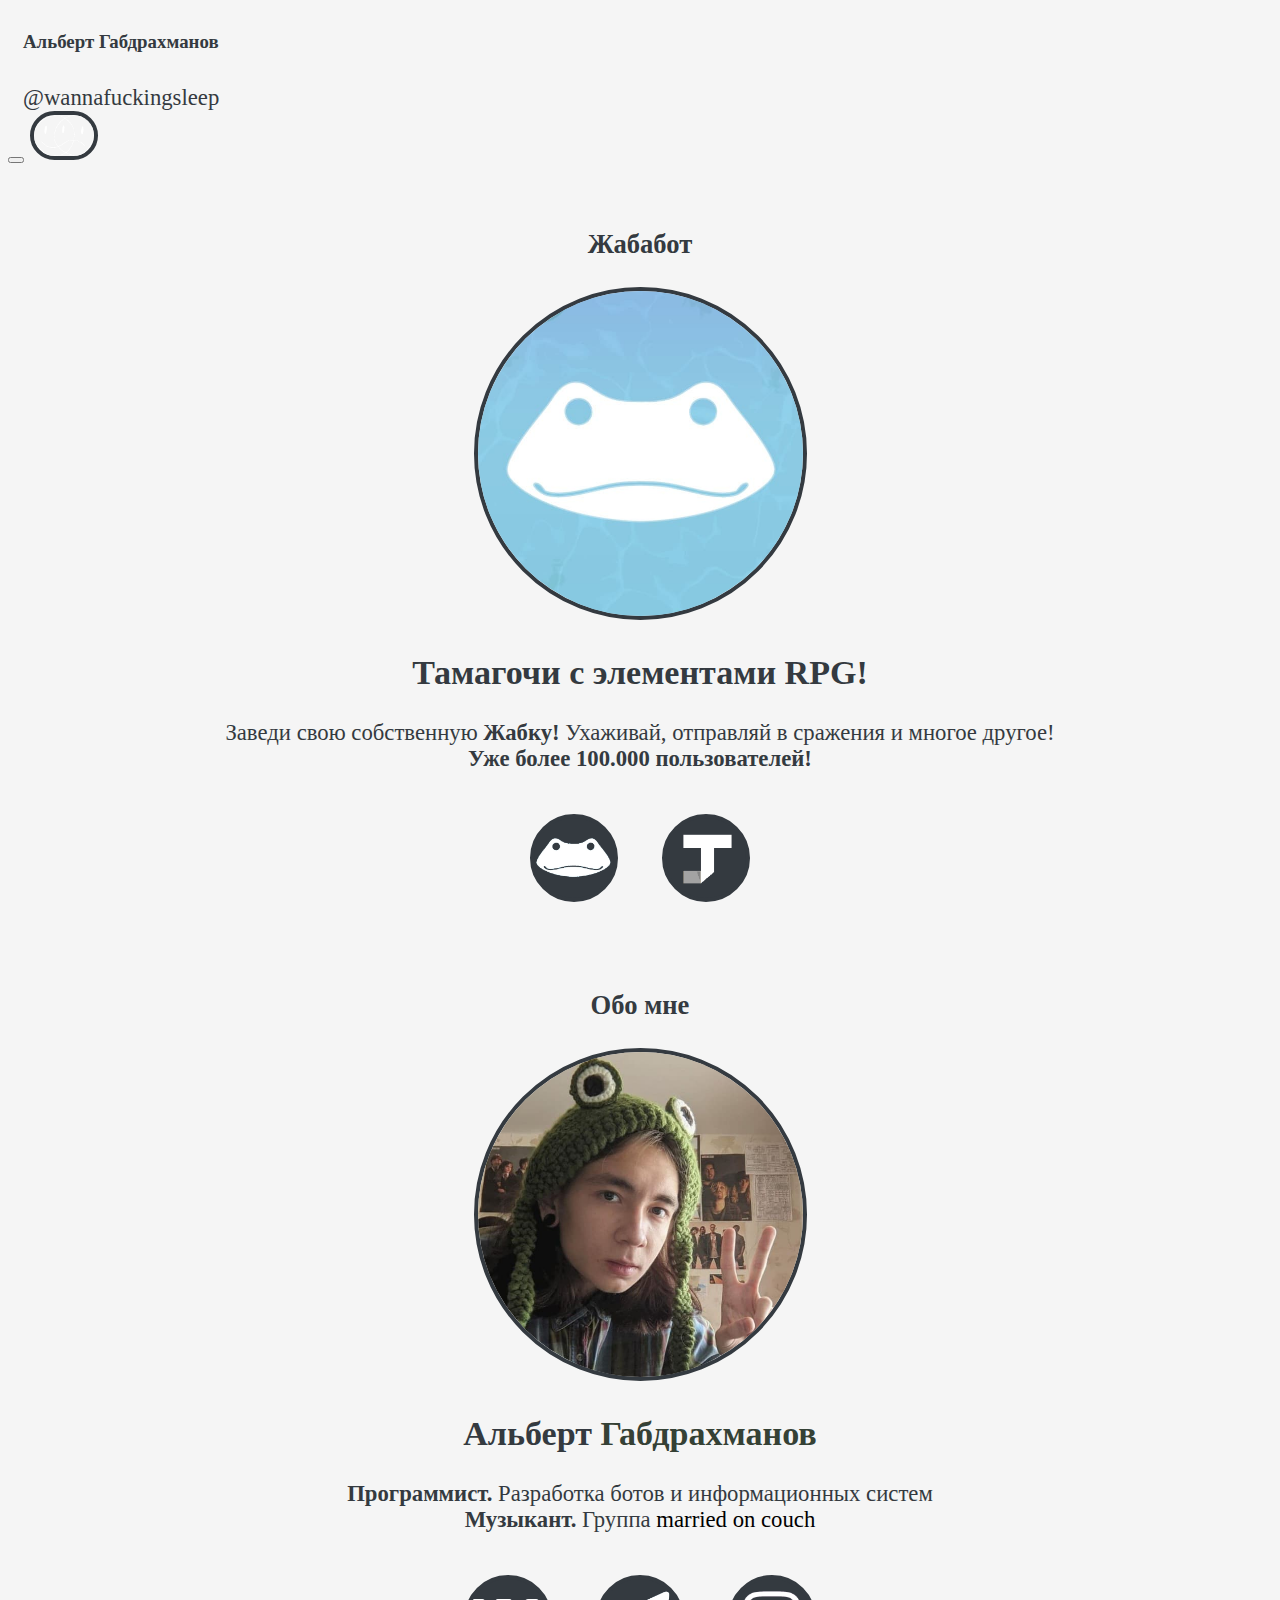
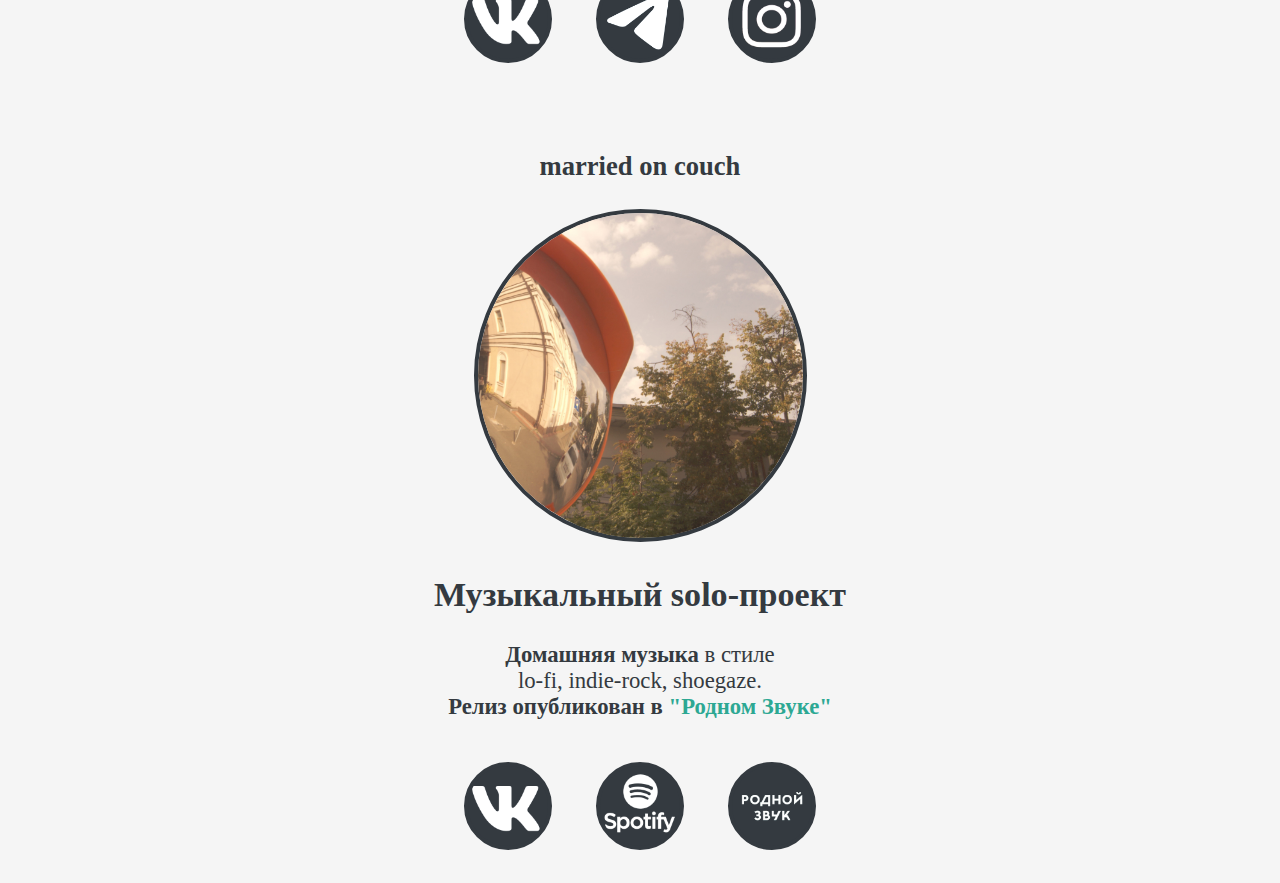
<file: index.html>
<!doctype html>
<html lang="en">
  <head>
	<meta charset="utf-8">
	<meta name="viewport" content="width=device-width, initial-scale=1.0">
	<title>Wanna Sleep!</title>
	<link rel="shortcut icon" href="logo.ico" type="image/x-icon">
	<link rel="stylesheet" href="https://cdn.jsdelivr.net/npm/bootstrap@4.5.3/dist/css/bootstrap.min.css"
		  integrity="sha384-TX8t27EcRE3e/ihU7zmQxVncDAy5uIKz4rEkgIXeMed4M0jlfIDPvg6uqKI2xXr2"
		  crossorigin="anonymous">
	<link rel="stylesheet" href="home_style.css">
	
  </head>
  <body style="background-color: whitesmoke;">

	<div class="collapse" id="navbarToggleExternalContent">
		<div class="bg-dark p-1">
			
			<h5 class="text-white h5" style="margin-left: 15px;">Альберт Габдрахманов</h5>
			<span class="text-muted" style="margin-left: 15px;">@wannafuckingsleep</span>
			<!-- <a class="navbar-brand" href="https://vk.com/wannafuckingsleep" target="_blank" style="text-align:right;">
				<img src="vklogo.png" width="45" height="30" alt="" loading="lazy">
			</a>
			<a class="navbar-brand" href="https://t.me/wannafuckingsleep" target="_blank">
				<img src="tglogo.png" width="38" height="30" alt="" loading="lazy">
			</a>
			<a class="navbar-brand" href="https://instagram.com/wannafuckingsleep" target="_blank">
				<img src="instlogo.png" width="38" height="33" alt="" loading="lazy">
			</a>
			<a class="navbar-brand" href="mailto:wannasleeptoday@gmail.com" target="_blank">
				<img src="emaillogo.png" width="45" height="30" alt="" loading="lazy">
			</a> -->
		</div>
	</div>
	<div>
		<nav class="navbar navbar-dark bg-dark">
			<button class="navbar-toggler" type="button" data-toggle="collapse" data-target="#navbarToggleExternalContent" aria-controls="navbarToggleExternalContent" aria-expanded="false" aria-label="Toggle navigation">
			<span class="navbar-toggler-icon"></span>
			</button>
			<!-- <h2 class="text-white h2">Альберт Габдрахманов</h2> -->
			<img id="my_photo" src="wannasleep.png" alt="" width="60" height="41">
			
		</nav>
	</div>
	
	<div class="container-fluid" style="margin-top: 20px;">
		<div class="row">

			<div class="col-xs-12 col-md-4 order-sm-first order-second" style="background-color: whitesmoke; text-align: center;">
				<h3 style="margin-top: 5%;"><strong>Жабабот</strong></h3>
				<img id="main_photo" src="toadbot.jpg" alt="">
				<p></p>
				<h2><span><strong>Тамагочи с элементами RPG!</strong></span><br/></h2>
				<p>Заведи</span> свою собственную <strong>Жабку!</strong> Ухаживай, отправляй в сражения и многое другое! <strong>
					<br>Уже более 100.000 пользователей!</strong></p>
				<!--<a href="https://vk.com/toadbot" target="_blank"><img class="link_image" src='vk.png'></a>
				<a href="https://t.me/tgtoadbot?start" target="_blank"><img class="link_image"' src='tg.png'></a> -->
				<a href="https://toadbot.ru" target="_blank"><img class="link_image"' src='toadbotsite.png'></a>
				<a href="https://tjournal.ru/internet/338840-zhababot-s-zhabami-i-lyagushkami-kak-karmannyy-tamagochi-s-elementami-mmorpg-obedinil-v-chatah-tysyachi-lyudey"
				 	target="_blank"><img class="link_image"' src='tj.png'></a>
			</div>

			<div class="col-xs-12 col-md-4 order-sm-second order-first" style="background-color: whitesmoke; text-align: center;">
				<h3 style="margin-top: 5%;"><strong>Обо мне</strong></h3>
				<img id="main_photo" src="albert.jpg" alt="">
				<p></p>
				<h2><strong>Альберт<span style="color: #354135;"> Габдрахманов</span></strong></h2>
				<p><span><strong>Программист.</strong></span> Разработка ботов и информационных систем<br/>
					<span><strong>Музыкант.</strong></span> Группа 
					<a href='https://vk.com/somethingband' target="_blank" style="text-decoration:none; color: black">married on couch</a>
				</p>
				<a href="https://vk.com/wannasleeptoday" target="_blank"><img class="link_image" src='vk.png'></a>
				<a href="https://t.me/wannafuckingsleep" target="_blank"><img class="link_image"' src='tg.png'></a>
				<a href="https://instagram.com/wannafuckingsleep" target="_blank"><img class="link_image" src='inst.png'></a>
				<!--<a href="https://github.com/wannafuckingsleep" target="_blank"><img class="link_image" src='git.png'></a>-->
			</div>

			<div class="col-xs-12 col-md-4" style="background-color: whitesmoke; text-align: center;">
				<h3 style="margin-top: 5%;"><strong>married on couch</strong></h3>
				<img id="main_photo" src="married_on_couch.jpg" alt="">
				<p></p>
				<h2><strong>Музыкальный solo-проект<br></strong></h2>
				<p><strong>Домашняя музыка</strong> в стиле<br>lo-fi, indie-rock, shoegaze.<br><strong>Релиз опубликован в 
					<a href="https://vk.com/wannafuckingsleep?w=wall-83415396_294739" target="_blank" style="color: #2DA893;">"Родном Звуке"</a></strong></p>
				<a href="https://vk.com/somethingband" target="_blank"><img class="link_image" src='vk.png'></a>
				<a href="https://open.spotify.com/artist/51agpP5wE0UIrntJrgOd04?si=Q4B6SmhaS-mUY4qS6zuETg" target="_blank"><img class="link_image"' src='spotify.png'></a>
				<a href="https://vk.com/wannafuckingsleep?w=wall-83415396_294739" target="_blank"><img class="link_image" src='rz.png'></a>
			</div>
			<!-- <div class="col-xs-12 col-sm-12 col-md-12 col-lg-12" style="background-color: whitesmoke; text-align: center;">
				<p>@wannafuckingsleep</p>
			</div> -->
		</div>
	</div>
	<script src="https://code.jquery.com/jquery-3.5.1.slim.min.js" integrity="sha384-DfXdz2htPH0lsSSs5nCTpuj/zy4C+OGpamoFVy38MVBnE+IbbVYUew+OrCXaRkfj" crossorigin="anonymous"></script>
	<script src="https://cdn.jsdelivr.net/npm/bootstrap@4.5.3/dist/js/bootstrap.bundle.min.js" integrity="sha384-ho+j7jyWK8fNQe+A12Hb8AhRq26LrZ/JpcUGGOn+Y7RsweNrtN/tE3MoK7ZeZDyx" crossorigin="anonymous"></script>
  </body>
</html>
</file>
<file: home_style.css>
body {
    font-size: 1.42rem;
    font-weight: 400;
    color: #343A40;
}
#my_photo {
    border: 4px solid #343A40;
    border-radius: 150px;
}
#main_photo {
    border: 4px solid #343A40;
    border-radius: 300px;
    width: 325px;
    height: 325px;
    text-align: center;
    display: inline-block;
    height: auto;
    max-width: 100%;
}
.link_image {
    border: 4px solid #343A40;
    background-color: #343A40;
    border-radius: 300px;
    width: 80px;
    height: 80px;
    margin-top: 10px;
    margin: 1.5%;
    display: inline-block;
    height: auto;
    max-width: 100%;
}
.link_image:hover {
    border: 4px solid black;
    background-color: black;
}
a {
    text-decoration:none;
}
</file>
